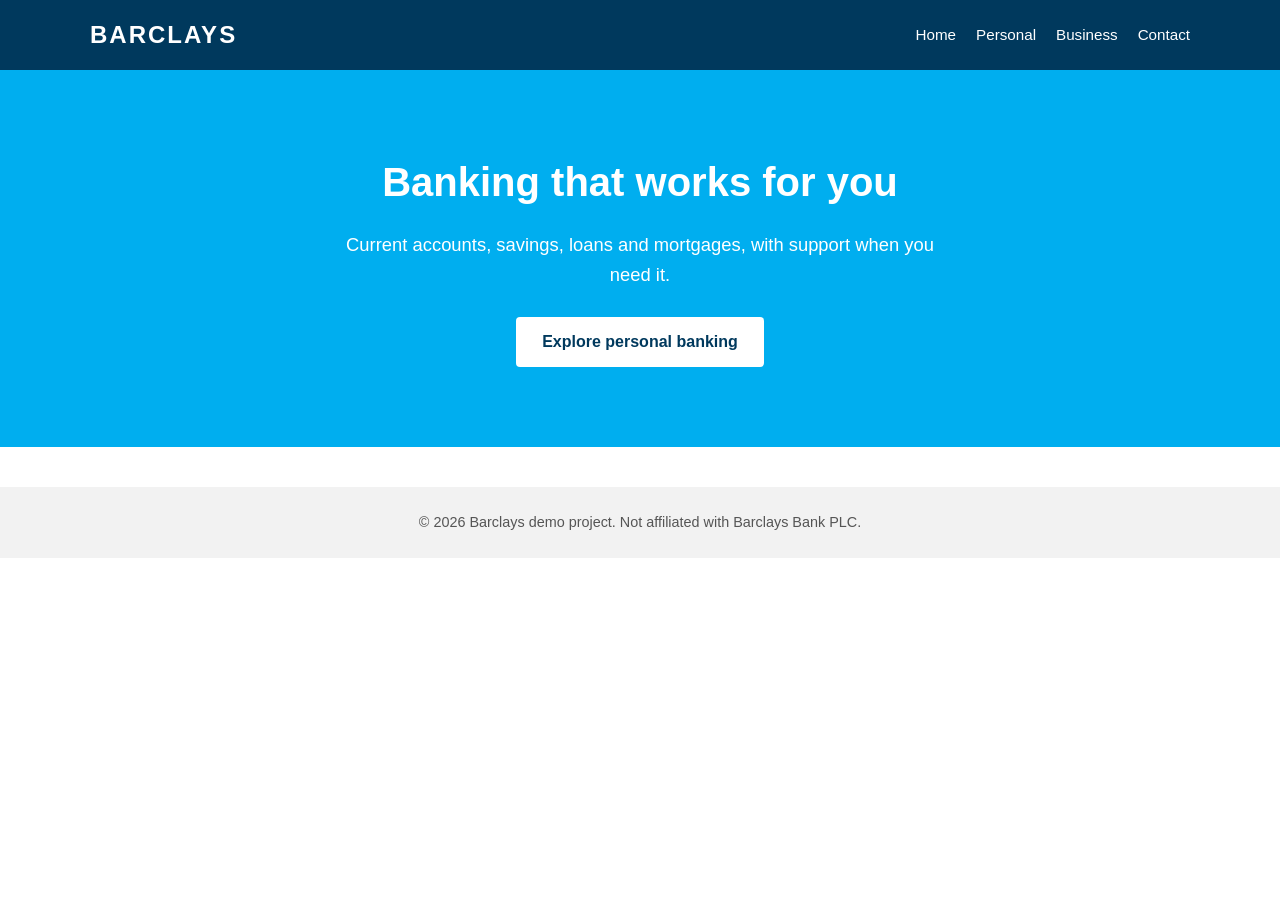
<file: index.html>
<!DOCTYPE html>
<html lang="en">
<head>
  <meta charset="UTF-8">
  <meta name="viewport" content="width=device-width, initial-scale=1.0">
  <title>Barclays | Banking for Everyone</title>
  <style>
/* ===== Base ===== */
* {
  box-sizing: border-box;
  margin: 0;
  padding: 0;
}

body {
  font-family: Arial, Helvetica, sans-serif;
  line-height: 1.6;
  color: #1a1a1a;
  background: #ffffff;
}

a {
  color: #00395d;
}

a:hover {
  text-decoration: underline;
}

/* Visible focus outline for keyboard users */
a:focus-visible,
button:focus-visible {
  outline: 3px solid #ffb81c;
  outline-offset: 3px;
}

.container {
  width: 90%;
  max-width: 1100px;
  margin: 0 auto;
}

/* ===== Header ===== */
.site-header {
  background: #00395d;
  color: #ffffff;
  padding: 16px 0;
}

.nav-wrap {
  display: flex;
  justify-content: space-between;
  align-items: center;
  flex-wrap: wrap;
  gap: 12px;
}

.logo {
  color: #ffffff;
  font-size: 1.5rem;
  font-weight: bold;
  text-decoration: none;
  letter-spacing: 2px;
}

.main-nav {
  display: flex;
  gap: 20px;
  flex-wrap: wrap;
}

.main-nav a {
  color: #ffffff;
  text-decoration: none;
  font-size: 0.95rem;
}

.main-nav a:hover {
  text-decoration: underline;
}

/* ===== Hero ===== */
.hero {
  background: #00aeef;
  color: #ffffff;
  padding: 80px 0;
  text-align: center;
}

.hero h1 {
  font-size: 2.5rem;
  margin-bottom: 16px;
}

.hero p {
  font-size: 1.15rem;
  margin-bottom: 28px;
  max-width: 600px;
  margin-left: auto;
  margin-right: auto;
}

/* ===== Buttons ===== */
.btn {
  display: inline-block;
  padding: 12px 26px;
  border-radius: 4px;
  text-decoration: none;
  font-weight: bold;
  transition: background 0.2s ease;
}

.btn-primary {
  background: #ffffff;
  color: #00395d;
}

.btn-primary:hover {
  background: #e6f4fb;
  text-decoration: none;
}

/* ===== Inner page content (Personal, Business, Contact) ===== */
.page-content {
  max-width: 760px;
  padding: 48px 0;
}

.page-content h2 {
  color: #00395d;
  font-size: 1.5rem;
  margin: 32px 0 10px;
  padding-top: 8px;
  border-top: 1px solid #d9e2e8;
}

.page-content h2:first-child {
  margin-top: 0;
  border-top: none;
  padding-top: 0;
}

.page-content p {
  margin-bottom: 12px;
  color: #333333;
}

/* ===== Footer ===== */
.site-footer {
  background: #f2f2f2;
  padding: 24px 0;
  margin-top: 40px;
  font-size: 0.9rem;
  color: #555555;
  text-align: center;
}

/* ===== Mobile ===== */
@media (max-width: 600px) {
  .hero h1 {
    font-size: 1.9rem;
  }

  .hero {
    padding: 56px 0;
  }

  .page-content {
    padding: 32px 0;
  }
}

/* Respect users who prefer less motion */
@media (prefers-reduced-motion: reduce) {
  .btn {
    transition: none;
  }
}
</style>
</head>
<body>

  <header class="site-header">
    <div class="container nav-wrap">
      <a href="index.html" class="logo">BARCLAYS</a>
      <nav class="main-nav">
        <a href="index.html">Home</a>
        <a href="personal.html">Personal</a>
        <a href="business.html">Business</a>
        <a href="contact.html">Contact</a>
      </nav>
    </div>
  </header>

  <section class="hero">
    <div class="container">
      <h1>Banking that works for you</h1>
      <p>Current accounts, savings, loans and mortgages, with support when you need it.</p>
      <a href="personal.html" class="btn btn-primary">Explore personal banking</a>
    </div>
  </section>

  <footer class="site-footer">
    <div class="container">
      <p>&copy; 2026 Barclays demo project. Not affiliated with Barclays Bank PLC.</p>
    </div>
  </footer>
</body>
</html>
</file>
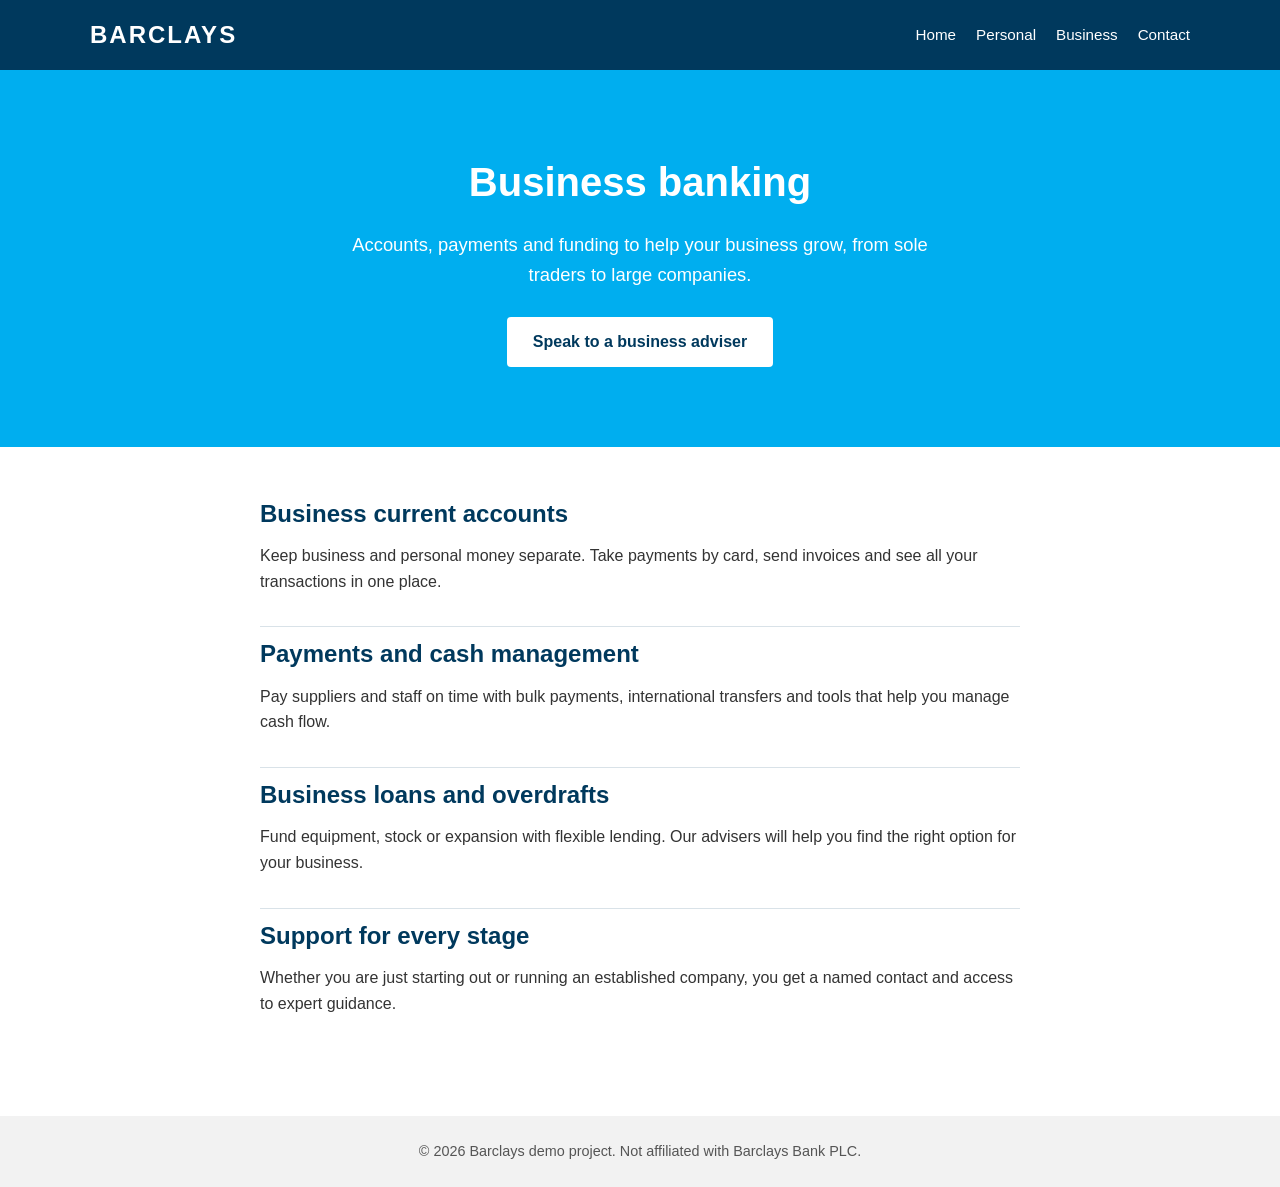
<file: business-4.html>
<!DOCTYPE html>
<html lang="en">
<head>
  <meta charset="UTF-8">
  <meta name="viewport" content="width=device-width, initial-scale=1.0">
  <title>Business Banking | Barclays</title>
  <style>
/* ===== Base ===== */
* {
  box-sizing: border-box;
  margin: 0;
  padding: 0;
}

body {
  font-family: Arial, Helvetica, sans-serif;
  line-height: 1.6;
  color: #1a1a1a;
  background: #ffffff;
}

a {
  color: #00395d;
}

a:hover {
  text-decoration: underline;
}

/* Visible focus outline for keyboard users */
a:focus-visible,
button:focus-visible {
  outline: 3px solid #ffb81c;
  outline-offset: 3px;
}

.container {
  width: 90%;
  max-width: 1100px;
  margin: 0 auto;
}

/* ===== Header ===== */
.site-header {
  background: #00395d;
  color: #ffffff;
  padding: 16px 0;
}

.nav-wrap {
  display: flex;
  justify-content: space-between;
  align-items: center;
  flex-wrap: wrap;
  gap: 12px;
}

.logo {
  color: #ffffff;
  font-size: 1.5rem;
  font-weight: bold;
  text-decoration: none;
  letter-spacing: 2px;
}

.main-nav {
  display: flex;
  gap: 20px;
  flex-wrap: wrap;
}

.main-nav a {
  color: #ffffff;
  text-decoration: none;
  font-size: 0.95rem;
}

.main-nav a:hover {
  text-decoration: underline;
}

/* ===== Hero ===== */
.hero {
  background: #00aeef;
  color: #ffffff;
  padding: 80px 0;
  text-align: center;
}

.hero h1 {
  font-size: 2.5rem;
  margin-bottom: 16px;
}

.hero p {
  font-size: 1.15rem;
  margin-bottom: 28px;
  max-width: 600px;
  margin-left: auto;
  margin-right: auto;
}

/* ===== Buttons ===== */
.btn {
  display: inline-block;
  padding: 12px 26px;
  border-radius: 4px;
  text-decoration: none;
  font-weight: bold;
  transition: background 0.2s ease;
}

.btn-primary {
  background: #ffffff;
  color: #00395d;
}

.btn-primary:hover {
  background: #e6f4fb;
  text-decoration: none;
}

/* ===== Inner page content (Personal, Business, Contact) ===== */
.page-content {
  max-width: 760px;
  padding: 48px 0;
}

.page-content h2 {
  color: #00395d;
  font-size: 1.5rem;
  margin: 32px 0 10px;
  padding-top: 8px;
  border-top: 1px solid #d9e2e8;
}

.page-content h2:first-child {
  margin-top: 0;
  border-top: none;
  padding-top: 0;
}

.page-content p {
  margin-bottom: 12px;
  color: #333333;
}

/* ===== Footer ===== */
.site-footer {
  background: #f2f2f2;
  padding: 24px 0;
  margin-top: 40px;
  font-size: 0.9rem;
  color: #555555;
  text-align: center;
}

/* ===== Mobile ===== */
@media (max-width: 600px) {
  .hero h1 {
    font-size: 1.9rem;
  }

  .hero {
    padding: 56px 0;
  }

  .page-content {
    padding: 32px 0;
  }
}

/* Respect users who prefer less motion */
@media (prefers-reduced-motion: reduce) {
  .btn {
    transition: none;
  }
}
</style>
</head>
<body>

  <header class="site-header">
    <div class="container nav-wrap">
      <a href="index.html" class="logo">BARCLAYS</a>
      <nav class="main-nav">
        <a href="index.html">Home</a>
        <a href="personal.html">Personal</a>
        <a href="business.html">Business</a>
        <a href="contact.html">Contact</a>
      </nav>
    </div>
  </header>

  <section class="hero">
    <div class="container">
      <h1>Business banking</h1>
      <p>Accounts, payments and funding to help your business grow, from sole traders to large companies.</p>
      <a href="contact.html" class="btn btn-primary">Speak to a business adviser</a>
    </div>
  </section>

  <main class="container page-content">

    <h2>Business current accounts</h2>
    <p>Keep business and personal money separate. Take payments by card, send invoices and see all your transactions in one place.</p>

    <h2>Payments and cash management</h2>
    <p>Pay suppliers and staff on time with bulk payments, international transfers and tools that help you manage cash flow.</p>

    <h2>Business loans and overdrafts</h2>
    <p>Fund equipment, stock or expansion with flexible lending. Our advisers will help you find the right option for your business.</p>

    <h2>Support for every stage</h2>
    <p>Whether you are just starting out or running an established company, you get a named contact and access to expert guidance.</p>

  </main>

  <footer class="site-footer">
    <div class="container">
      <p>&copy; 2026 Barclays demo project. Not affiliated with Barclays Bank PLC.</p>
    </div>
  </footer>
</body>
</html>
</file>
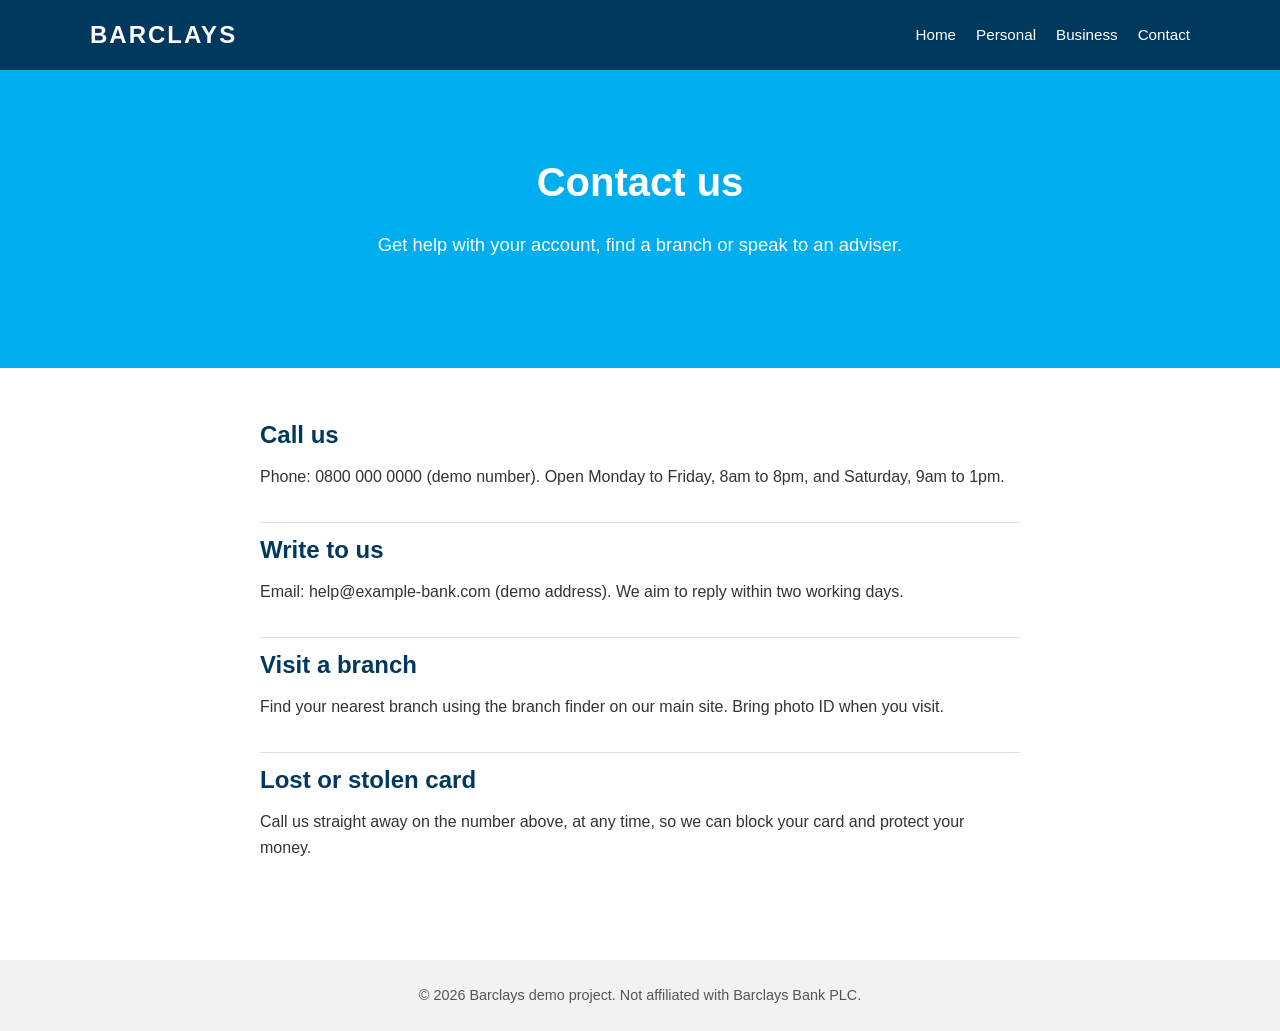
<file: contact-7.html>
<!DOCTYPE html>
<html lang="en">
<head>
  <meta charset="UTF-8">
  <meta name="viewport" content="width=device-width, initial-scale=1.0">
  <title>Contact Us | Barclays</title>
  <style>
/* ===== Base ===== */
* {
  box-sizing: border-box;
  margin: 0;
  padding: 0;
}

body {
  font-family: Arial, Helvetica, sans-serif;
  line-height: 1.6;
  color: #1a1a1a;
  background: #ffffff;
}

a {
  color: #00395d;
}

a:hover {
  text-decoration: underline;
}

/* Visible focus outline for keyboard users */
a:focus-visible,
button:focus-visible {
  outline: 3px solid #ffb81c;
  outline-offset: 3px;
}

.container {
  width: 90%;
  max-width: 1100px;
  margin: 0 auto;
}

/* ===== Header ===== */
.site-header {
  background: #00395d;
  color: #ffffff;
  padding: 16px 0;
}

.nav-wrap {
  display: flex;
  justify-content: space-between;
  align-items: center;
  flex-wrap: wrap;
  gap: 12px;
}

.logo {
  color: #ffffff;
  font-size: 1.5rem;
  font-weight: bold;
  text-decoration: none;
  letter-spacing: 2px;
}

.main-nav {
  display: flex;
  gap: 20px;
  flex-wrap: wrap;
}

.main-nav a {
  color: #ffffff;
  text-decoration: none;
  font-size: 0.95rem;
}

.main-nav a:hover {
  text-decoration: underline;
}

/* ===== Hero ===== */
.hero {
  background: #00aeef;
  color: #ffffff;
  padding: 80px 0;
  text-align: center;
}

.hero h1 {
  font-size: 2.5rem;
  margin-bottom: 16px;
}

.hero p {
  font-size: 1.15rem;
  margin-bottom: 28px;
  max-width: 600px;
  margin-left: auto;
  margin-right: auto;
}

/* ===== Buttons ===== */
.btn {
  display: inline-block;
  padding: 12px 26px;
  border-radius: 4px;
  text-decoration: none;
  font-weight: bold;
  transition: background 0.2s ease;
}

.btn-primary {
  background: #ffffff;
  color: #00395d;
}

.btn-primary:hover {
  background: #e6f4fb;
  text-decoration: none;
}

/* ===== Inner page content (Personal, Business, Contact) ===== */
.page-content {
  max-width: 760px;
  padding: 48px 0;
}

.page-content h2 {
  color: #00395d;
  font-size: 1.5rem;
  margin: 32px 0 10px;
  padding-top: 8px;
  border-top: 1px solid #d9e2e8;
}

.page-content h2:first-child {
  margin-top: 0;
  border-top: none;
  padding-top: 0;
}

.page-content p {
  margin-bottom: 12px;
  color: #333333;
}

/* ===== Footer ===== */
.site-footer {
  background: #f2f2f2;
  padding: 24px 0;
  margin-top: 40px;
  font-size: 0.9rem;
  color: #555555;
  text-align: center;
}

/* ===== Mobile ===== */
@media (max-width: 600px) {
  .hero h1 {
    font-size: 1.9rem;
  }

  .hero {
    padding: 56px 0;
  }

  .page-content {
    padding: 32px 0;
  }
}

/* Respect users who prefer less motion */
@media (prefers-reduced-motion: reduce) {
  .btn {
    transition: none;
  }
}
</style>
</head>
<body>

  <header class="site-header">
    <div class="container nav-wrap">
      <a href="index.html" class="logo">BARCLAYS</a>
      <nav class="main-nav">
        <a href="index.html">Home</a>
        <a href="personal.html">Personal</a>
        <a href="business.html">Business</a>
        <a href="contact.html">Contact</a>
      </nav>
    </div>
  </header>

  <section class="hero">
    <div class="container">
      <h1>Contact us</h1>
      <p>Get help with your account, find a branch or speak to an adviser.</p>
    </div>
  </section>

  <main class="container page-content">

    <h2>Call us</h2>
    <p>Phone: 0800 000 0000 (demo number). Open Monday to Friday, 8am to 8pm, and Saturday, 9am to 1pm.</p>

    <h2>Write to us</h2>
    <p>Email: help@example-bank.com (demo address). We aim to reply within two working days.</p>

    <h2>Visit a branch</h2>
    <p>Find your nearest branch using the branch finder on our main site. Bring photo ID when you visit.</p>

    <h2>Lost or stolen card</h2>
    <p>Call us straight away on the number above, at any time, so we can block your card and protect your money.</p>

  </main>

  <footer class="site-footer">
    <div class="container">
      <p>&copy; 2026 Barclays demo project. Not affiliated with Barclays Bank PLC.</p>
    </div>
  </footer>
</body>
</html>
</file>
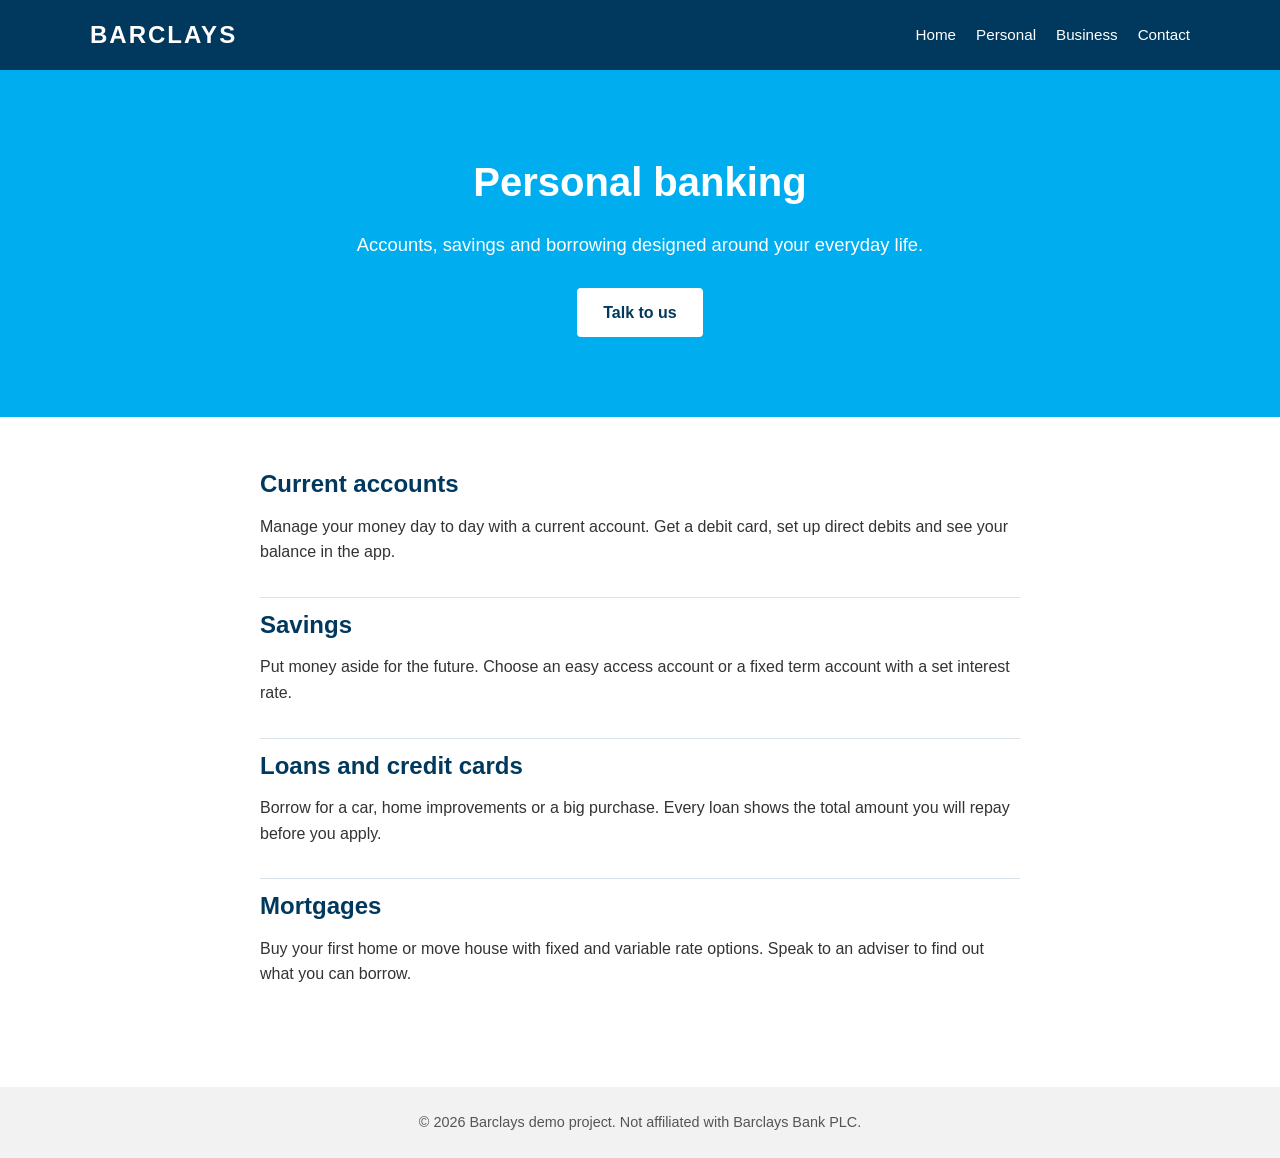
<file: personal-4.html>
<!DOCTYPE html>
<html lang="en">
<head>
  <meta charset="UTF-8">
  <meta name="viewport" content="width=device-width, initial-scale=1.0">
  <title>Personal Banking | Barclays</title>
  <style>
/* ===== Base ===== */
* {
  box-sizing: border-box;
  margin: 0;
  padding: 0;
}

body {
  font-family: Arial, Helvetica, sans-serif;
  line-height: 1.6;
  color: #1a1a1a;
  background: #ffffff;
}

a {
  color: #00395d;
}

a:hover {
  text-decoration: underline;
}

/* Visible focus outline for keyboard users */
a:focus-visible,
button:focus-visible {
  outline: 3px solid #ffb81c;
  outline-offset: 3px;
}

.container {
  width: 90%;
  max-width: 1100px;
  margin: 0 auto;
}

/* ===== Header ===== */
.site-header {
  background: #00395d;
  color: #ffffff;
  padding: 16px 0;
}

.nav-wrap {
  display: flex;
  justify-content: space-between;
  align-items: center;
  flex-wrap: wrap;
  gap: 12px;
}

.logo {
  color: #ffffff;
  font-size: 1.5rem;
  font-weight: bold;
  text-decoration: none;
  letter-spacing: 2px;
}

.main-nav {
  display: flex;
  gap: 20px;
  flex-wrap: wrap;
}

.main-nav a {
  color: #ffffff;
  text-decoration: none;
  font-size: 0.95rem;
}

.main-nav a:hover {
  text-decoration: underline;
}

/* ===== Hero ===== */
.hero {
  background: #00aeef;
  color: #ffffff;
  padding: 80px 0;
  text-align: center;
}

.hero h1 {
  font-size: 2.5rem;
  margin-bottom: 16px;
}

.hero p {
  font-size: 1.15rem;
  margin-bottom: 28px;
  max-width: 600px;
  margin-left: auto;
  margin-right: auto;
}

/* ===== Buttons ===== */
.btn {
  display: inline-block;
  padding: 12px 26px;
  border-radius: 4px;
  text-decoration: none;
  font-weight: bold;
  transition: background 0.2s ease;
}

.btn-primary {
  background: #ffffff;
  color: #00395d;
}

.btn-primary:hover {
  background: #e6f4fb;
  text-decoration: none;
}

/* ===== Inner page content (Personal, Business, Contact) ===== */
.page-content {
  max-width: 760px;
  padding: 48px 0;
}

.page-content h2 {
  color: #00395d;
  font-size: 1.5rem;
  margin: 32px 0 10px;
  padding-top: 8px;
  border-top: 1px solid #d9e2e8;
}

.page-content h2:first-child {
  margin-top: 0;
  border-top: none;
  padding-top: 0;
}

.page-content p {
  margin-bottom: 12px;
  color: #333333;
}

/* ===== Footer ===== */
.site-footer {
  background: #f2f2f2;
  padding: 24px 0;
  margin-top: 40px;
  font-size: 0.9rem;
  color: #555555;
  text-align: center;
}

/* ===== Mobile ===== */
@media (max-width: 600px) {
  .hero h1 {
    font-size: 1.9rem;
  }

  .hero {
    padding: 56px 0;
  }

  .page-content {
    padding: 32px 0;
  }
}

/* Respect users who prefer less motion */
@media (prefers-reduced-motion: reduce) {
  .btn {
    transition: none;
  }
}
</style>
</head>
<body>

  <header class="site-header">
    <div class="container nav-wrap">
      <a href="index.html" class="logo">BARCLAYS</a>
      <nav class="main-nav">
        <a href="index.html">Home</a>
        <a href="personal.html">Personal</a>
        <a href="business.html">Business</a>
        <a href="contact.html">Contact</a>
      </nav>
    </div>
  </header>

  <section class="hero">
    <div class="container">
      <h1>Personal banking</h1>
      <p>Accounts, savings and borrowing designed around your everyday life.</p>
      <a href="contact.html" class="btn btn-primary">Talk to us</a>
    </div>
  </section>

  <main class="container page-content">

    <h2>Current accounts</h2>
    <p>Manage your money day to day with a current account. Get a debit card, set up direct debits and see your balance in the app.</p>

    <h2>Savings</h2>
    <p>Put money aside for the future. Choose an easy access account or a fixed term account with a set interest rate.</p>

    <h2>Loans and credit cards</h2>
    <p>Borrow for a car, home improvements or a big purchase. Every loan shows the total amount you will repay before you apply.</p>

    <h2>Mortgages</h2>
    <p>Buy your first home or move house with fixed and variable rate options. Speak to an adviser to find out what you can borrow.</p>

  </main>

  <footer class="site-footer">
    <div class="container">
      <p>&copy; 2026 Barclays demo project. Not affiliated with Barclays Bank PLC.</p>
    </div>
  </footer>
</body>
</html>
</file>
